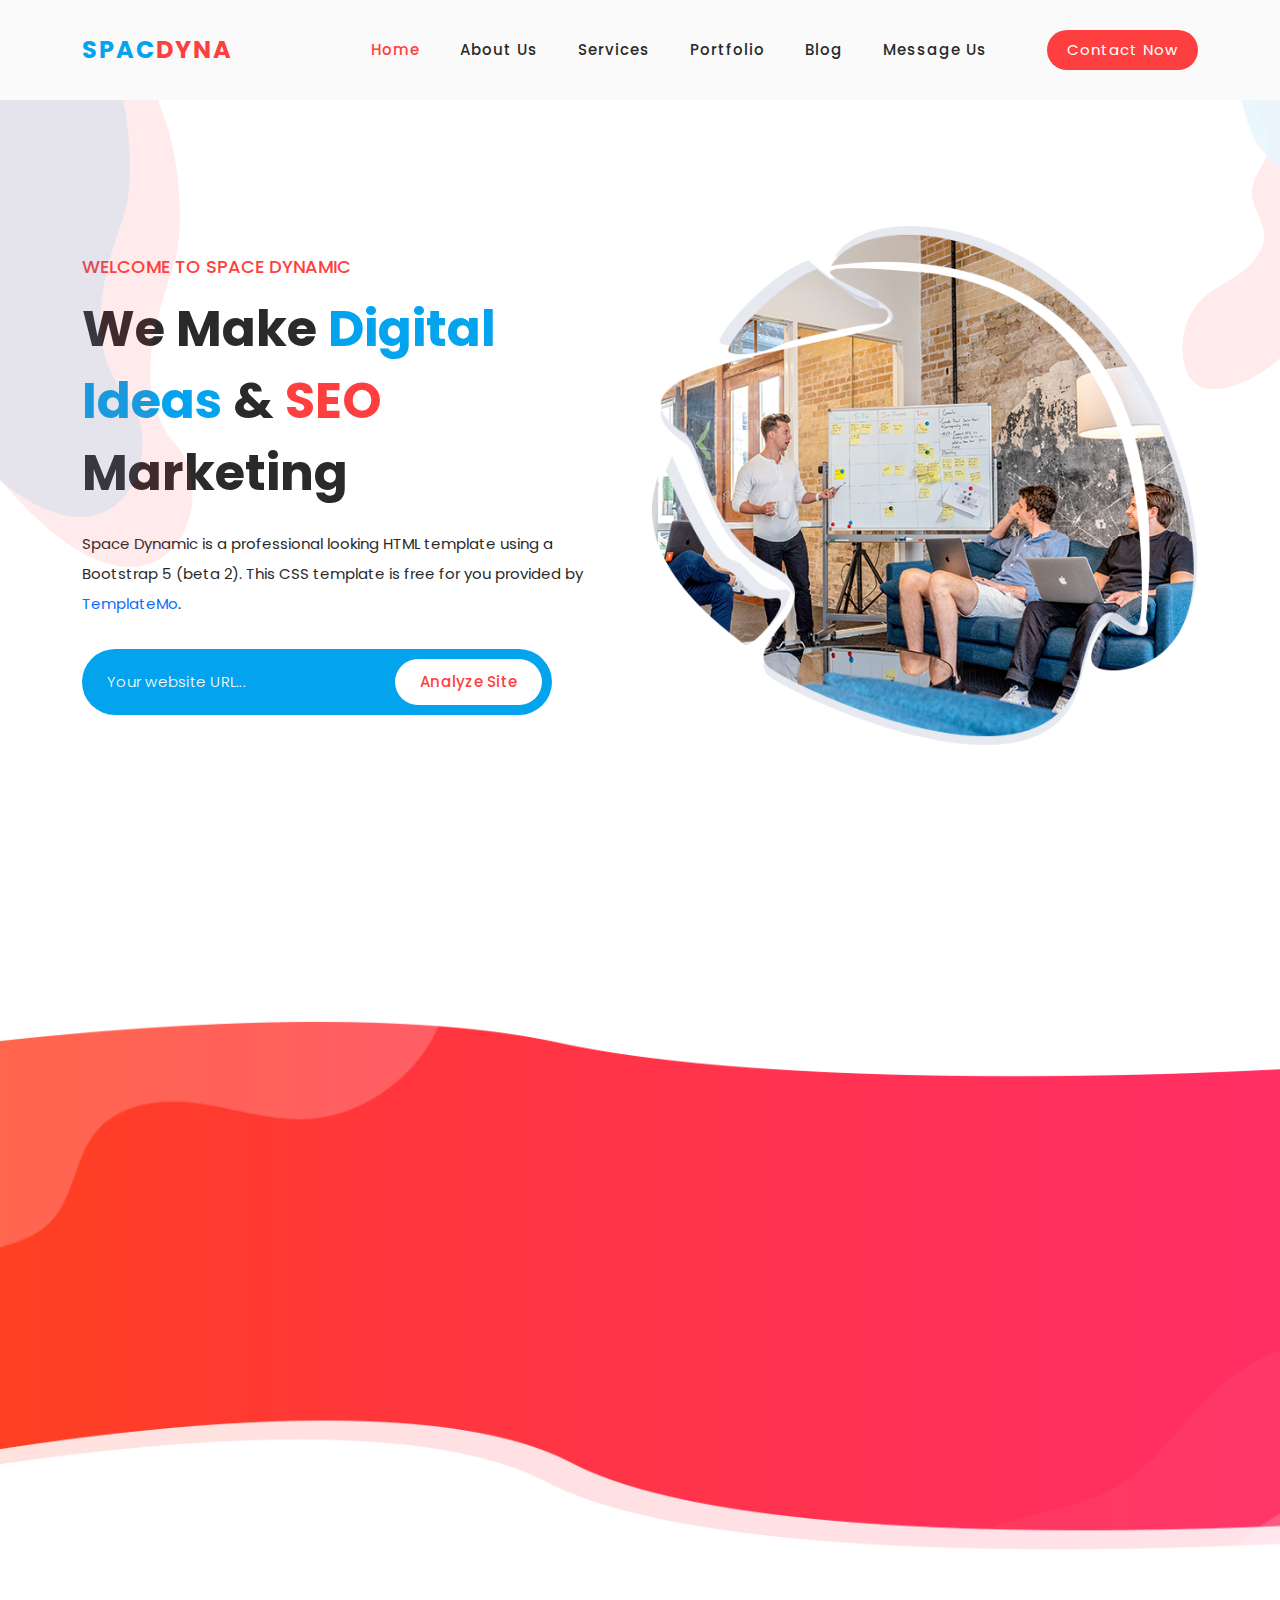
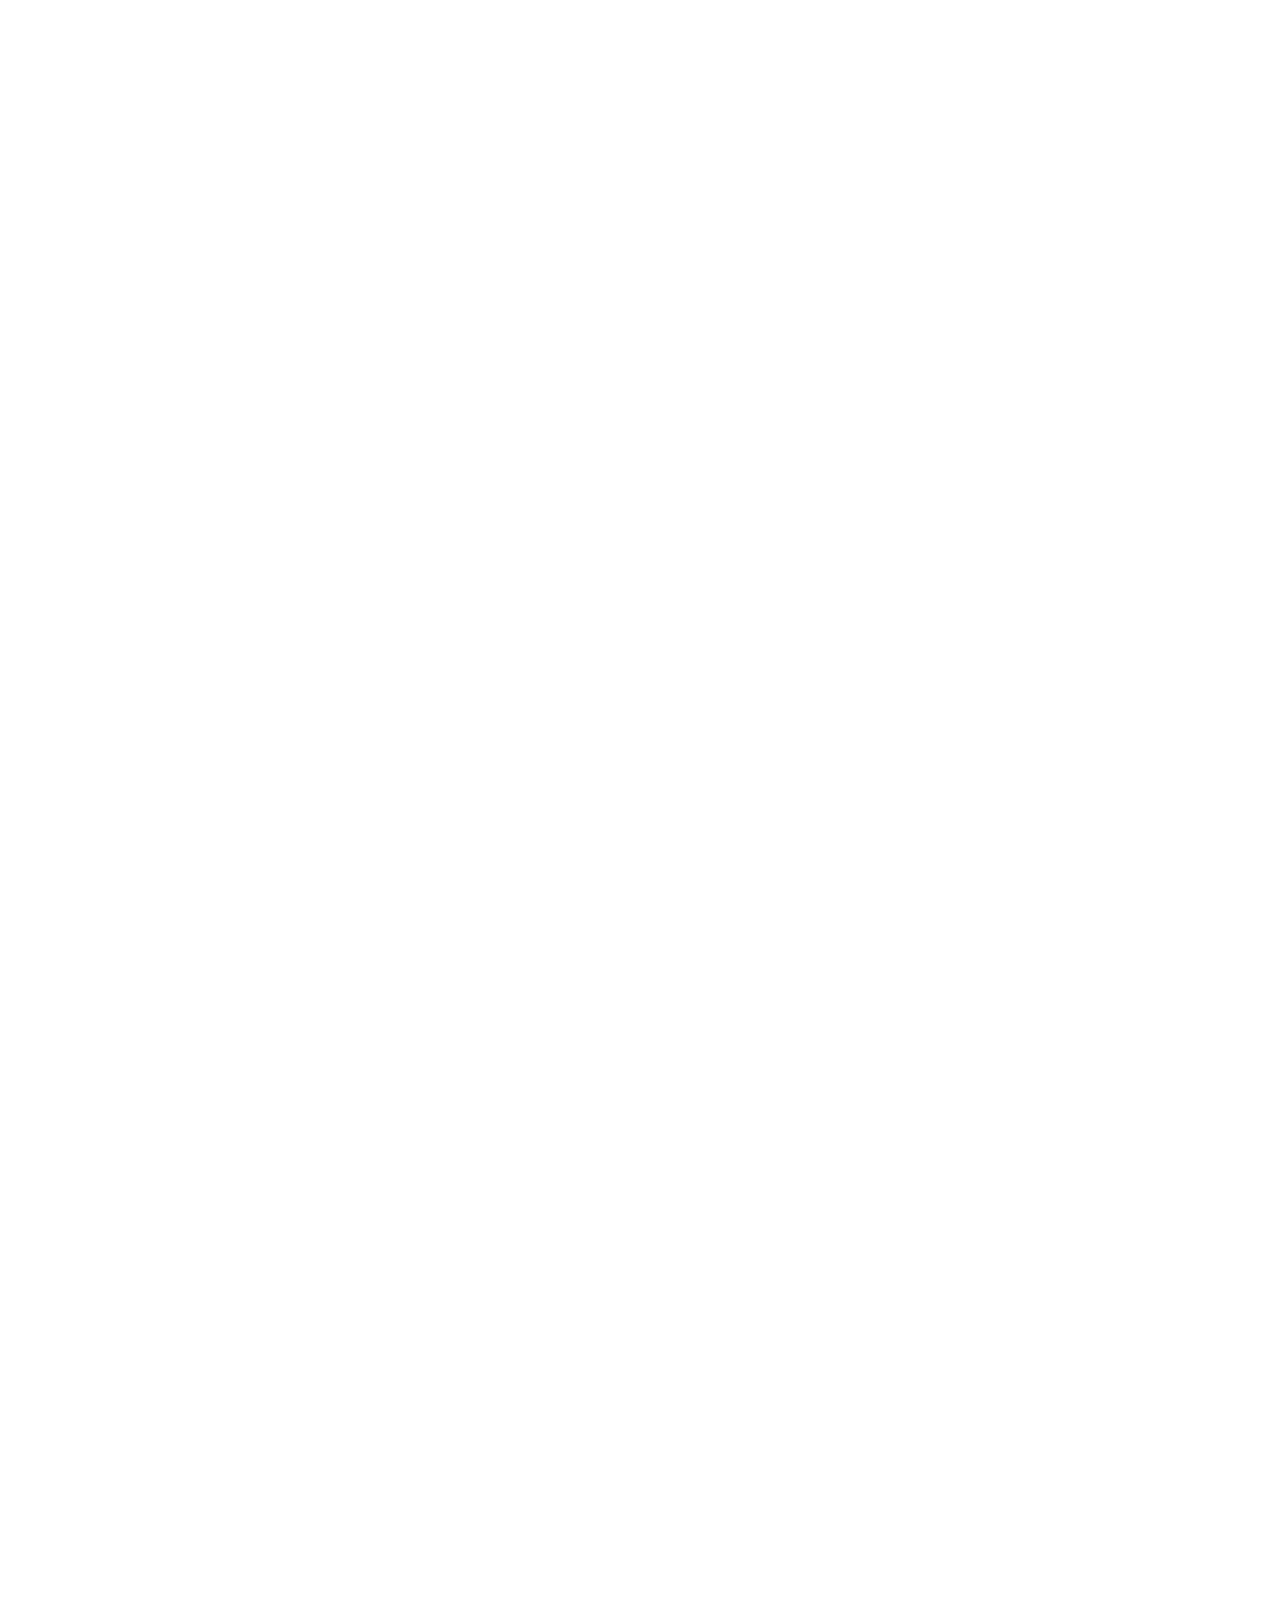
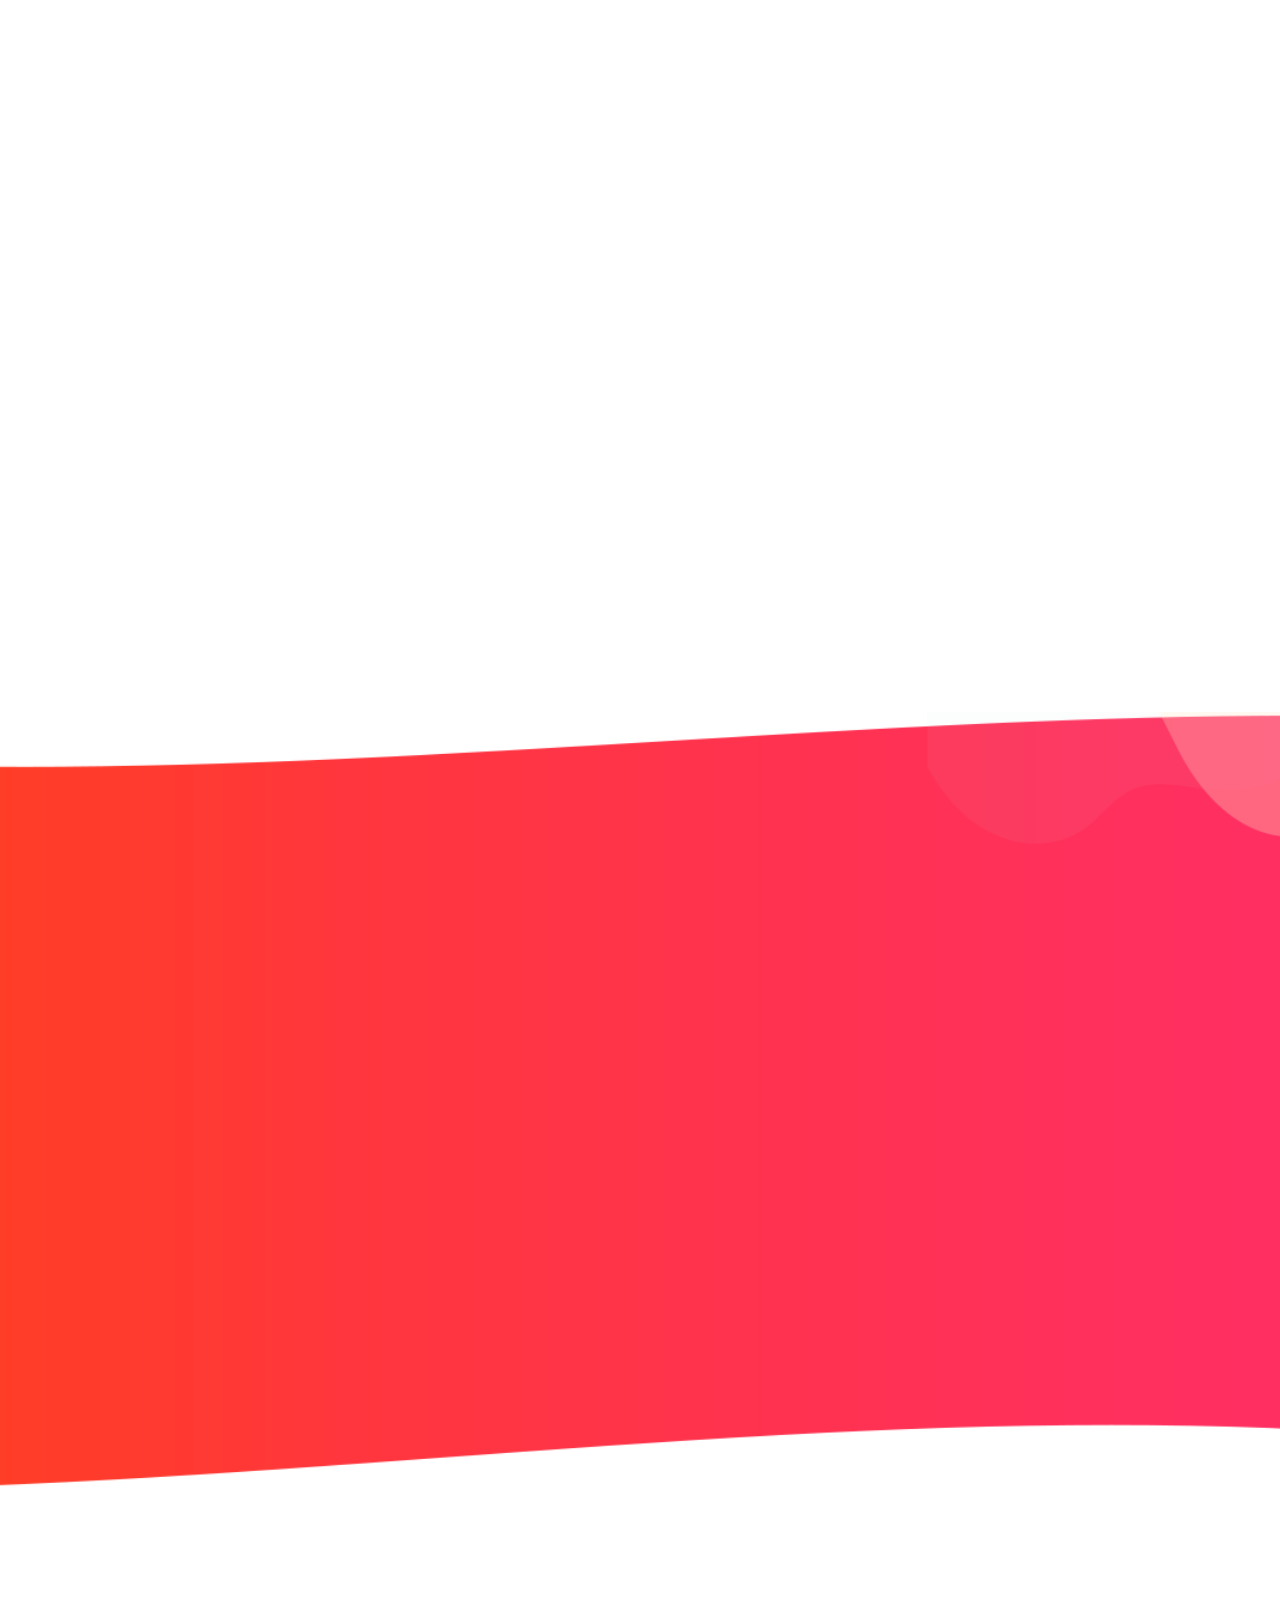
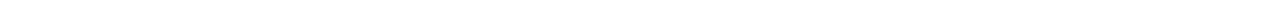
<file: raw/templatemo_562_space_dynamic/templatemo_562_space_dynamic/index.html>
<!DOCTYPE html>
<html lang="en">

  <head>

    <meta charset="UTF-8">
    <meta name="viewport" content="width=device-width, initial-scale=1, shrink-to-fit=no">
    <meta name="description" content="">
    <meta name="author" content="">
    <link rel="preconnect" href="https://fonts.gstatic.com">
    <link href="https://fonts.googleapis.com/css2?family=Poppins:wght@100;200;300;400;500;600;700;800;900&display=swap" rel="stylesheet">

    <title>Space Dynamic - SEO HTML5 Template</title>

    <!-- Bootstrap core CSS -->
    <link href="vendor/bootstrap/css/bootstrap.min.css" rel="stylesheet">

    <!-- Additional CSS Files -->
    <link rel="stylesheet" href="assets/css/fontawesome.css">
    <link rel="stylesheet" href="assets/css/templatemo-space-dynamic.css">
    <link rel="stylesheet" href="assets/css/animated.css">
    <link rel="stylesheet" href="assets/css/owl.css">
<!--
    
TemplateMo 562 Space Dynamic

https://templatemo.com/tm-562-space-dynamic

-->
  </head>

<body>

  <!-- ***** Preloader Start ***** -->
  <div id="js-preloader" class="js-preloader">
    <div class="preloader-inner">
      <span class="dot"></span>
      <div class="dots">
        <span></span>
        <span></span>
        <span></span>
      </div>
    </div>
  </div>
  <!-- ***** Preloader End ***** -->

  <!-- ***** Header Area Start ***** -->
  <header class="header-area header-sticky wow slideInDown" data-wow-duration="0.75s" data-wow-delay="0s">
    <div class="container">
      <div class="row">
        <div class="col-12">
          <nav class="main-nav">
            <!-- ***** Logo Start ***** -->
            <a href="index.html" class="logo">
              <h4>Spac<span>Dyna</span></h4>
            </a>
            <!-- ***** Logo End ***** -->
            <!-- ***** Menu Start ***** -->
            <ul class="nav">
              <li class="scroll-to-section"><a href="#top" class="active">Home</a></li>
              <li class="scroll-to-section"><a href="#about">About Us</a></li>
              <li class="scroll-to-section"><a href="#services">Services</a></li>
              <li class="scroll-to-section"><a href="#portfolio">Portfolio</a></li>
              <li class="scroll-to-section"><a href="#blog">Blog</a></li> 
              <li class="scroll-to-section"><a href="#contact">Message Us</a></li> 
              <li class="scroll-to-section"><div class="main-red-button"><a href="#contact">Contact Now</a></div></li> 
            </ul>        
            <a class='menu-trigger'>
                <span>Menu</span>
            </a>
            <!-- ***** Menu End ***** -->
          </nav>
        </div>
      </div>
    </div>
  </header>
  <!-- ***** Header Area End ***** -->

  <div class="main-banner wow fadeIn" id="top" data-wow-duration="1s" data-wow-delay="0.5s">
    <div class="container">
      <div class="row">
        <div class="col-lg-12">
          <div class="row">
            <div class="col-lg-6 align-self-center">
              <div class="left-content header-text wow fadeInLeft" data-wow-duration="1s" data-wow-delay="1s">
                <h6>Welcome to Space Dynamic</h6>
                <h2>We Make <em>Digital Ideas</em> &amp; <span>SEO</span> Marketing</h2>
                <p>Space Dynamic is a professional looking HTML template using a Bootstrap 5 (beta 2). This CSS template is free for you provided by <a rel="nofollow" href="https://templatemo.com/page/1" target="_parent">TemplateMo</a>.</p>
                <form id="search" action="#" method="GET">
                  <fieldset>
                    <input type="address" name="address" class="email" placeholder="Your website URL..." autocomplete="on" required>
                  </fieldset>
                  <fieldset>
                    <button type="submit" class="main-button">Analyze Site</button>
                  </fieldset>
                </form>
              </div>
            </div>
            <div class="col-lg-6">
              <div class="right-image wow fadeInRight" data-wow-duration="1s" data-wow-delay="0.5s">
                <img src="assets/images/banner-right-image.png" alt="team meeting">
              </div>
            </div>
          </div>
        </div>
      </div>
    </div>
  </div>

  <div id="about" class="about-us section">
    <div class="container">
      <div class="row">
        <div class="col-lg-4">
          <div class="left-image wow fadeIn" data-wow-duration="1s" data-wow-delay="0.2s">
            <img src="assets/images/about-left-image.png" alt="person graphic">
          </div>
        </div>
        <div class="col-lg-8 align-self-center">
          <div class="services">
            <div class="row">
              <div class="col-lg-6">
                <div class="item wow fadeIn" data-wow-duration="1s" data-wow-delay="0.5s">
                  <div class="icon">
                    <img src="assets/images/service-icon-01.png" alt="reporting">
                  </div>
                  <div class="right-text">
                    <h4>Data Analysis</h4>
                    <p>Lorem ipsum dolor sit amet, ctetur aoi adipiscing eliter</p>
                  </div>
                </div>
              </div>
              <div class="col-lg-6">
                <div class="item wow fadeIn" data-wow-duration="1s" data-wow-delay="0.7s">
                  <div class="icon">
                    <img src="assets/images/service-icon-02.png" alt="">
                  </div>
                  <div class="right-text">
                    <h4>Data Reporting</h4>
                    <p>Lorem ipsum dolor sit amet, ctetur aoi adipiscing eliter</p>
                  </div>
                </div>
              </div>
              <div class="col-lg-6">
                <div class="item wow fadeIn" data-wow-duration="1s" data-wow-delay="0.9s">
                  <div class="icon">
                    <img src="assets/images/service-icon-03.png" alt="">
                  </div>
                  <div class="right-text">
                    <h4>Web Analytics</h4>
                    <p>Lorem ipsum dolor sit amet, ctetur aoi adipiscing eliter</p>
                  </div>
                </div>
              </div>
              <div class="col-lg-6">
                <div class="item wow fadeIn" data-wow-duration="1s" data-wow-delay="1.1s">
                  <div class="icon">
                    <img src="assets/images/service-icon-04.png" alt="">
                  </div>
                  <div class="right-text">
                    <h4>SEO Suggestions</h4>
                    <p>Lorem ipsum dolor sit amet, ctetur aoi adipiscing eliter</p>
                  </div>
                </div>
              </div>
            </div>
          </div>
        </div>
      </div>
    </div>
  </div>

  <div id="services" class="our-services section">
    <div class="container">
      <div class="row">
        <div class="col-lg-6 align-self-center  wow fadeInLeft" data-wow-duration="1s" data-wow-delay="0.2s">
          <div class="left-image">
            <img src="assets/images/services-left-image.png" alt="">
          </div>
        </div>
        <div class="col-lg-6 wow fadeInRight" data-wow-duration="1s" data-wow-delay="0.2s">
          <div class="section-heading">
            <h2>Grow your website with our <em>SEO</em> service &amp; <span>Project</span> Ideas</h2>
            <p>Space Dynamic HTML5 template is free to use for your website projects. However, you are not permitted to redistribute the template ZIP file on any CSS template collection websites. Please contact us for more information. Thank you for your kind cooperation.</p>
          </div>
          <div class="row">
            <div class="col-lg-12">
              <div class="first-bar progress-skill-bar">
                <h4>Website Analysis</h4>
                <span>84%</span>
                <div class="filled-bar"></div>
                <div class="full-bar"></div>
              </div>
            </div>
            <div class="col-lg-12">
              <div class="second-bar progress-skill-bar">
                <h4>SEO Reports</h4>
                <span>88%</span>
                <div class="filled-bar"></div>
                <div class="full-bar"></div>
              </div>
            </div>
            <div class="col-lg-12">
              <div class="third-bar progress-skill-bar">
                <h4>Page Optimizations</h4>
                <span>94%</span>
                <div class="filled-bar"></div>
                <div class="full-bar"></div>
              </div>
            </div>
          </div>
        </div>
      </div>
    </div>
  </div>

  <div id="portfolio" class="our-portfolio section">
    <div class="container">
      <div class="row">
        <div class="col-lg-6 offset-lg-3">
          <div class="section-heading  wow bounceIn" data-wow-duration="1s" data-wow-delay="0.2s">
            <h2>See What Our Agency <em>Offers</em> &amp; What We <span>Provide</span></h2>
          </div>
        </div>
      </div>
      <div class="row">
        <div class="col-lg-3 col-sm-6">
          <a href="#">
            <div class="item wow bounceInUp" data-wow-duration="1s" data-wow-delay="0.3s">
              <div class="hidden-content">
                <h4>SEO Analysis</h4>
                <p>Lorem ipsum dolor sit ameti ctetur aoi adipiscing eto.</p>
              </div>
              <div class="showed-content">
                <img src="assets/images/portfolio-image.png" alt="">
              </div>
            </div>
          </a>
        </div>
        <div class="col-lg-3 col-sm-6">
          <a href="#">
            <div class="item wow bounceInUp" data-wow-duration="1s" data-wow-delay="0.4s">
              <div class="hidden-content">
                <h4>Website Reporting</h4>
                <p>Lorem ipsum dolor sit ameti ctetur aoi adipiscing eto.</p>
              </div>
              <div class="showed-content">
                <img src="assets/images/portfolio-image.png" alt="">
              </div>
            </div>
          </a>
        </div>
        <div class="col-lg-3 col-sm-6">
          <a href="#">
            <div class="item wow bounceInUp" data-wow-duration="1s" data-wow-delay="0.5s">
              <div class="hidden-content">
                <h4>Performance Tests</h4>
                <p>Lorem ipsum dolor sit ameti ctetur aoi adipiscing eto.</p>
              </div>
              <div class="showed-content">
                <img src="assets/images/portfolio-image.png" alt="">
              </div>
            </div>
          </a>
        </div>
        <div class="col-lg-3 col-sm-6">
          <a href="#">
            <div class="item wow bounceInUp" data-wow-duration="1s" data-wow-delay="0.6s">
              <div class="hidden-content">
                <h4>Data Analysis</h4>
                <p>Lorem ipsum dolor sit ameti ctetur aoi adipiscing eto.</p>
              </div>
              <div class="showed-content">
                <img src="assets/images/portfolio-image.png" alt="">
              </div>
            </div>
          </a>
        </div>
      </div>
    </div>
  </div>

  <div id="blog" class="our-blog section">
    <div class="container">
      <div class="row">
        <div class="col-lg-6 wow fadeInDown" data-wow-duration="1s" data-wow-delay="0.25s">
          <div class="section-heading">
            <h2>Check Out What Is <em>Trending</em> In Our Latest <span>News</span></h2>
          </div>
        </div>
        <div class="col-lg-6 wow fadeInDown" data-wow-duration="1s" data-wow-delay="0.25s">
          <div class="top-dec">
            <img src="assets/images/blog-dec.png" alt="">
          </div>
        </div>
      </div>
      <div class="row">
        <div class="col-lg-6 wow fadeInUp" data-wow-duration="1s" data-wow-delay="0.25s">
          <div class="left-image">
            <a href="#"><img src="assets/images/big-blog-thumb.jpg" alt="Workspace Desktop"></a>
            <div class="info">
              <div class="inner-content">
                <ul>
                  <li><i class="fa fa-calendar"></i> 24 Mar 2021</li>
                  <li><i class="fa fa-users"></i> TemplateMo</li>
                  <li><i class="fa fa-folder"></i> Branding</li>
                </ul>
                <a href="#"><h4>SEO Agency &amp; Digital Marketing</h4></a>
                <p>Lorem ipsum dolor sit amet, consectetur and sed doer ket eismod tempor incididunt ut labore et dolore magna...</p>
                <div class="main-blue-button">
                  <a href="#">Discover More</a>
                </div>
              </div>
            </div>
          </div>
        </div>
        <div class="col-lg-6 wow fadeInUp" data-wow-duration="1s" data-wow-delay="0.25s">
          <div class="right-list">
            <ul>
              <li>
                <div class="left-content align-self-center">
                  <span><i class="fa fa-calendar"></i> 18 Mar 2021</span>
                  <a href="#"><h4>New Websites &amp; Backlinks</h4></a>
                  <p>Lorem ipsum dolor sit amsecteturii and sed doer ket eismod...</p>
                </div>
                <div class="right-image">
                  <a href="#"><img src="assets/images/blog-thumb-01.jpg" alt=""></a>
                </div>
              </li>
              <li>
                <div class="left-content align-self-center">
                  <span><i class="fa fa-calendar"></i> 14 Mar 2021</span>
                  <a href="#"><h4>SEO Analysis &amp; Content Ideas</h4></a>
                  <p>Lorem ipsum dolor sit amsecteturii and sed doer ket eismod...</p>
                </div>
                <div class="right-image">
                  <a href="#"><img src="assets/images/blog-thumb-01.jpg" alt=""></a>
                </div>
              </li>
              <li>
                <div class="left-content align-self-center">
                  <span><i class="fa fa-calendar"></i> 06 Mar 2021</span>
                  <a href="#"><h4>SEO Tips &amp; Digital Marketing</h4></a>
                  <p>Lorem ipsum dolor sit amsecteturii and sed doer ket eismod...</p>
                </div>
                <div class="right-image">
                  <a href="#"><img src="assets/images/blog-thumb-01.jpg" alt=""></a>
                </div>
              </li>
            </ul>
          </div>
        </div>
      </div>
    </div>
  </div>

  <div id="contact" class="contact-us section">
    <div class="container">
      <div class="row">
        <div class="col-lg-6 align-self-center wow fadeInLeft" data-wow-duration="0.5s" data-wow-delay="0.25s">
          <div class="section-heading">
            <h2>Feel Free To Send Us a Message About Your Website Needs</h2>
            <p>Lorem ipsum dolor sit amet, consectetur adipiscing elit, sed doer ket eismod tempor incididunt ut labore et dolores</p>
            <div class="phone-info">
              <h4>For any enquiry, Call Us: <span><i class="fa fa-phone"></i> <a href="#">010-020-0340</a></span></h4>
            </div>
          </div>
        </div>
        <div class="col-lg-6 wow fadeInRight" data-wow-duration="0.5s" data-wow-delay="0.25s">
          <form id="contact" action="" method="post">
            <div class="row">
              <div class="col-lg-6">
                <fieldset>
                  <input type="name" name="name" id="name" placeholder="Name" autocomplete="on" required>
                </fieldset>
              </div>
              <div class="col-lg-6">
                <fieldset>
                  <input type="surname" name="surname" id="surname" placeholder="Surname" autocomplete="on" required>
                </fieldset>
              </div>
              <div class="col-lg-12">
                <fieldset>
                  <input type="text" name="email" id="email" pattern="[^ @]*@[^ @]*" placeholder="Your Email" required="">
                </fieldset>
              </div>
              <div class="col-lg-12">
                <fieldset>
                  <textarea name="message" type="text" class="form-control" id="message" placeholder="Message" required=""></textarea>  
                </fieldset>
              </div>
              <div class="col-lg-12">
                <fieldset>
                  <button type="submit" id="form-submit" class="main-button ">Send Message</button>
                </fieldset>
              </div>
            </div>
            <div class="contact-dec">
              <img src="assets/images/contact-decoration.png" alt="">
            </div>
          </form>
        </div>
      </div>
    </div>
  </div>

  <footer>
    <div class="container">
      <div class="row">
        <div class="col-lg-12 wow fadeIn" data-wow-duration="1s" data-wow-delay="0.25s">
          <p>© Copyright 2021 Space Dynamic Co. All Rights Reserved. 
          
          <br>Design: <a rel="nofollow" href="https://templatemo.com">TemplateMo</a></p>
        </div>
      </div>
    </div>
  </footer>
  <!-- Scripts -->
  <script src="vendor/jquery/jquery.min.js"></script>
  <script src="vendor/bootstrap/js/bootstrap.bundle.min.js"></script>
  <script src="assets/js/owl-carousel.js"></script>
  <script src="assets/js/animation.js"></script>
  <script src="assets/js/imagesloaded.js"></script>
  <script src="assets/js/templatemo-custom.js"></script>

</body>
</html>
</file>
<file: raw/templatemo_562_space_dynamic/templatemo_562_space_dynamic/assets/css/templatemo-space-dynamic.css>
/* 

TemplateMo 562 Space Dynamic

https://templatemo.com/tm-562-space-dynamic

*/

/* ---------------------------------------------
Table of contents
------------------------------------------------
01. font & reset css
02. reset
03. global styles
04. header
05. banner
06. features
07. testimonials
08. contact
09. footer
10. preloader
11. search
12. portfolio

--------------------------------------------- */
/* 
---------------------------------------------
font & reset css
--------------------------------------------- 
*/
@import url('https://fonts.googleapis.com/css2?family=Poppins:wght@100;200;300;400;500;600;700;800;900&display=swap');
/* 
---------------------------------------------
reset
--------------------------------------------- 
*/
html, body, div, span, applet, object, iframe, h1, h2, h3, h4, h5, h6, p, blockquote, div
pre, a, abbr, acronym, address, big, cite, code, del, dfn, em, font, img, ins, kbd, q,
s, samp, small, strike, strong, sub, sup, tt, var, b, u, i, center, dl, dt, dd, ol, ul, li,
figure, header, nav, section, article, aside, footer, figcaption {
  margin: 0;
  padding: 0;
  border: 0;
  outline: 0;
}

/* clear fix */
.grid:after {
  content: '';
  display: block;
  clear: both;
}

/* ---- .grid-item ---- */

.grid-sizer,
.grid-item {
  width: 50%;
}

.grid-item {
  float: left;
}

.grid-item img {
  display: block;
  max-width: 100%;
}

.clearfix:after {
  content: ".";
  display: block;
  clear: both;
  visibility: hidden;
  line-height: 0;
  height: 0;
}

.clearfix {
  display: inline-block;
}

html[xmlns] .clearfix {
  display: block;
}

* html .clearfix {
  height: 1%;
}

ul, li {
  padding: 0;
  margin: 0;
  list-style: none;
}

header, nav, section, article, aside, footer, hgroup {
  display: block;
}

* {
  box-sizing: border-box;
}

html, body {
  font-family: 'Poppins', sans-serif;
  font-weight: 400;
  background-color: #fff;
  -ms-text-size-adjust: 100%;
  -webkit-font-smoothing: antialiased;
  -moz-osx-font-smoothing: grayscale;
}

a {
  text-decoration: none !important;
}

h1, h2, h3, h4, h5, h6 {
  margin-top: 0px;
  margin-bottom: 0px;
}

ul {
  margin-bottom: 0px;
}

p {
  font-size: 15px;
  line-height: 30px;
  color: #2a2a2a;
}

img {
  width: 100%;
  overflow: hidden;
}

/* 
---------------------------------------------
global styles
--------------------------------------------- 
*/
html,
body {
  background: #fff;
  font-family: 'Poppins', sans-serif;
}

::selection {
  background: #03a4ed;
  color: #fff;
}

::-moz-selection {
  background: #03a4ed;
  color: #fff;
}

@media (max-width: 991px) {
  html, body {
    overflow-x: hidden;
  }
  .mobile-top-fix {
    margin-top: 30px;
    margin-bottom: 0px;
  }
  .mobile-bottom-fix {
    margin-bottom: 30px;
  }
  .mobile-bottom-fix-big {
    margin-bottom: 60px;
  }
}

.page-section {
  margin-top: 120px;
}

.section-heading h2 {
  font-size: 30px;
  text-transform: capitalize;
  color: #2a2a2a;
  font-weight: 700;
  letter-spacing: 0.25px;
  position: relative;
  z-index: 2;
  line-height: 44px;
}

.section-heading h2 em {
  font-style: normal;
  color: #03a4ed;
}

.section-heading h2 span {
  color: #fe3f40;
}

.main-blue-button a {
  display: inline-block;
  background-color: #03a4ed;
  font-size: 15px;
  font-weight: 400;
  color: #fff;
  text-transform: capitalize;
  padding: 12px 25px;
  border-radius: 23px;
  letter-spacing: 0.25px;
}

.main-red-button a {
  display: inline-block;
  background-color: #fe3f40;
  font-size: 15px;
  font-weight: 400;
  color: #fff;
  text-transform: capitalize;
  padding: 12px 25px;
  border-radius: 23px;
  letter-spacing: 0.25px;
}

.main-white-button a {
  display: inline-block;
  background-color: #fff;
  font-size: 15px;
  font-weight: 400;
  color: #fe3f40;
  text-transform: capitalize;
  padding: 12px 25px;
  border-radius: 23px;
  letter-spacing: 0.25px;
}

/* 
---------------------------------------------
header
--------------------------------------------- 
*/

.background-header {
  background-color: #fff!important;
  height: 80px!important;
  position: fixed!important;
  top: 0px;
  left: 0px;
  right: 0px;
  box-shadow: 0px 0px 10px rgba(0,0,0,0.15)!important;
}

.background-header .logo,
.background-header .main-nav .nav li a {
  color: #1e1e1e!important;
}

.background-header .main-nav .nav li:hover a {
  color: #fe3f40!important;
}

.background-header .nav li a.active {
  color: #fe3f40!important;
}

.header-area {
  background-color: #fafafa;
  position: absolute;
  top: 0px;
  left: 0px;
  right: 0px;
  z-index: 100;
  height: 100px;
  -webkit-transition: all .5s ease 0s;
  -moz-transition: all .5s ease 0s;
  -o-transition: all .5s ease 0s;
  transition: all .5s ease 0s;
}

.header-area .main-nav {
  min-height: 80px;
  background: transparent;
}

.header-area .main-nav .logo {
  line-height: 100px;
  color: #fff;
  font-size: 24px;
  font-weight: 700;
  text-transform: uppercase;
  letter-spacing: 2px;
  float: left;
  -webkit-transition: all 0.3s ease 0s;
  -moz-transition: all 0.3s ease 0s;
  -o-transition: all 0.3s ease 0s;
  transition: all 0.3s ease 0s;
}

.header-area .main-nav .logo h4 {
    font-size: 24px;
    font-weight: 700;
    text-transform: uppercase;
    color: #03a4ed;
    line-height: 100px;
    float: left;
    -webkit-transition: all 0.3s ease 0s;
    -moz-transition: all 0.3s ease 0s;
    -o-transition: all 0.3s ease 0s;
    transition: all 0.3s ease 0s;
}

.logo h4 span {
  color: #fe3f40;
}

.background-header .main-nav .logo h4 {
  line-height: 80px;
}

.background-header .main-nav .nav {
  margin-top: 20px !important;
}

.header-area .main-nav .nav {
  float: right;
  margin-top: 30px;
  margin-right: 0px;
  background-color: transparent;
  -webkit-transition: all 0.3s ease 0s;
  -moz-transition: all 0.3s ease 0s;
  -o-transition: all 0.3s ease 0s;
  transition: all 0.3s ease 0s;
  position: relative;
  z-index: 999;
}

.header-area .main-nav .nav li {
  padding-left: 20px;
  padding-right: 20px;
}

.header-area .main-nav .nav li:last-child {
  padding-right: 0px;
  padding-left: 40px;
}

.header-area .main-nav .nav li:last-child a ,
.background-header .main-nav .nav li:last-child a {
  color: #fff !important;
  padding: 0px 20px;
  font-weight: 400;
}

.header-area .main-nav .nav li:last-child a:hover,
.header-area .main-nav .nav li:last-child a.active {
  color: #fff !important;
}

.header-area .main-nav .nav li a {
  display: block;
  font-weight: 500;
  font-size: 15px;
  color: #2a2a2a;
  text-transform: capitalize;
  -webkit-transition: all 0.3s ease 0s;
  -moz-transition: all 0.3s ease 0s;
  -o-transition: all 0.3s ease 0s;
  transition: all 0.3s ease 0s;
  height: 40px;
  line-height: 40px;
  border: transparent;
  letter-spacing: 1px;
}

.header-area .main-nav .nav li a {
  color: #2a2a2a;
}

.header-area .main-nav .nav li:hover a,
.header-area .main-nav .nav li a.active {
  color: #fe3f40!important;
}

.background-header .main-nav .nav li:hover a,
.background-header .main-nav .nav li a.active {
  color: #fe3f40!important;
  opacity: 1;
}

.header-area .main-nav .nav li:last-child a:hover ,
.background-header .main-nav .nav li:last-child a:hover {
  background-color: #03a4ed;
}

.header-area .main-nav .nav li.submenu {
  position: relative;
  padding-right: 30px;
}

.header-area .main-nav .nav li.submenu:after {
  font-family: FontAwesome;
  content: "\f107";
  font-size: 12px;
  color: #2a2a2a;
  position: absolute;
  right: 18px;
  top: 12px;
}

.background-header .main-nav .nav li.submenu:after {
  color: #2a2a2a;
}

.header-area .main-nav .nav li.submenu ul {
  position: absolute;
  width: 200px;
  box-shadow: 0 2px 28px 0 rgba(0, 0, 0, 0.06);
  overflow: hidden;
  top: 50px;
  opacity: 0;
  transform: translateY(+2em);
  visibility: hidden;
  z-index: -1;
  transition: all 0.3s ease-in-out 0s, visibility 0s linear 0.3s, z-index 0s linear 0.01s;
}

.header-area .main-nav .nav li.submenu ul li {
  margin-left: 0px;
  padding-left: 0px;
  padding-right: 0px;
}

.header-area .main-nav .nav li.submenu ul li a {
  opacity: 1;
  display: block;
  background: #f7f7f7;
  color: #2a2a2a!important;
  padding-left: 20px;
  height: 40px;
  line-height: 40px;
  -webkit-transition: all 0.3s ease 0s;
  -moz-transition: all 0.3s ease 0s;
  -o-transition: all 0.3s ease 0s;
  transition: all 0.3s ease 0s;
  position: relative;
  font-size: 13px;
  font-weight: 400;
  border-bottom: 1px solid #eee;
}

.header-area .main-nav .nav li.submenu ul li a:hover {
  background: #fff;
  color: #fe3f40!important;
  padding-left: 25px;
}

.header-area .main-nav .nav li.submenu ul li a:hover:before {
  width: 3px;
}

.header-area .main-nav .nav li.submenu:hover ul {
  visibility: visible;
  opacity: 1;
  z-index: 1;
  transform: translateY(0%);
  transition-delay: 0s, 0s, 0.3s;
}

.header-area .main-nav .menu-trigger {
  cursor: pointer;
  display: block;
  position: absolute;
  top: 33px;
  width: 32px;
  height: 40px;
  text-indent: -9999em;
  z-index: 99;
  right: 40px;
  display: none;
}

.background-header .main-nav .menu-trigger {
  top: 23px;
}

.header-area .main-nav .menu-trigger span,
.header-area .main-nav .menu-trigger span:before,
.header-area .main-nav .menu-trigger span:after {
  -moz-transition: all 0.4s;
  -o-transition: all 0.4s;
  -webkit-transition: all 0.4s;
  transition: all 0.4s;
  background-color: #1e1e1e;
  display: block;
  position: absolute;
  width: 30px;
  height: 2px;
  left: 0;
}

.background-header .main-nav .menu-trigger span,
.background-header .main-nav .menu-trigger span:before,
.background-header .main-nav .menu-trigger span:after {
  background-color: #1e1e1e;
}

.header-area .main-nav .menu-trigger span:before,
.header-area .main-nav .menu-trigger span:after {
  -moz-transition: all 0.4s;
  -o-transition: all 0.4s;
  -webkit-transition: all 0.4s;
  transition: all 0.4s;
  background-color: #1e1e1e;
  display: block;
  position: absolute;
  width: 30px;
  height: 2px;
  left: 0;
  width: 75%;
}

.background-header .main-nav .menu-trigger span:before,
.background-header .main-nav .menu-trigger span:after {
  background-color: #1e1e1e;
}

.header-area .main-nav .menu-trigger span:before,
.header-area .main-nav .menu-trigger span:after {
  content: "";
}

.header-area .main-nav .menu-trigger span {
  top: 16px;
}

.header-area .main-nav .menu-trigger span:before {
  -moz-transform-origin: 33% 100%;
  -ms-transform-origin: 33% 100%;
  -webkit-transform-origin: 33% 100%;
  transform-origin: 33% 100%;
  top: -10px;
  z-index: 10;
}

.header-area .main-nav .menu-trigger span:after {
  -moz-transform-origin: 33% 0;
  -ms-transform-origin: 33% 0;
  -webkit-transform-origin: 33% 0;
  transform-origin: 33% 0;
  top: 10px;
}

.header-area .main-nav .menu-trigger.active span,
.header-area .main-nav .menu-trigger.active span:before,
.header-area .main-nav .menu-trigger.active span:after {
  background-color: transparent;
  width: 100%;
}

.header-area .main-nav .menu-trigger.active span:before {
  -moz-transform: translateY(6px) translateX(1px) rotate(45deg);
  -ms-transform: translateY(6px) translateX(1px) rotate(45deg);
  -webkit-transform: translateY(6px) translateX(1px) rotate(45deg);
  transform: translateY(6px) translateX(1px) rotate(45deg);
  background-color: #1e1e1e;
}

.background-header .main-nav .menu-trigger.active span:before {
  background-color: #1e1e1e;
}

.header-area .main-nav .menu-trigger.active span:after {
  -moz-transform: translateY(-6px) translateX(1px) rotate(-45deg);
  -ms-transform: translateY(-6px) translateX(1px) rotate(-45deg);
  -webkit-transform: translateY(-6px) translateX(1px) rotate(-45deg);
  transform: translateY(-6px) translateX(1px) rotate(-45deg);
  background-color: #1e1e1e;
}

.background-header .main-nav .menu-trigger.active span:after {
  background-color: #1e1e1e;
}

.header-area.header-sticky {
  min-height: 80px;
}

.header-area .nav {
  margin-top: 30px;
}

.header-area.header-sticky .nav li a.active {
  color: #fe3f40;
}

@media (max-width: 1200px) {
  .header-area .main-nav .nav li {
    padding-left: 12px;
    padding-right: 12px;
  }
  .header-area .main-nav:before {
    display: none;
  }
}

@media (max-width: 992px) {
  .header-area .main-nav .nav li:last-child  ,
  .background-header .main-nav .nav li:last-child {
    display: none;
  }
  .header-area .main-nav .nav li:nth-child(6),
  .background-header .main-nav .nav li:nth-child(6) {
    padding-right: 0px;
  }
}

@media (max-width: 767px) {
  .background-header .main-nav .nav {
    margin-top: 80px !important;
  }
  .header-area .main-nav .logo {
    color: #1e1e1e;
  }
  .header-area.header-sticky .nav li a:hover,
  .header-area.header-sticky .nav li a.active {
    color: #fe3f40!important;
    opacity: 1;
  }
  .header-area.header-sticky .nav li.search-icon a {
    width: 100%;
  }
  .header-area {
    background-color: #f7f7f7;
    padding: 0px 15px;
    height: 100px;
    box-shadow: none;
    text-align: center;
  }
  .header-area .container {
    padding: 0px;
  }
  .header-area .logo {
    margin-left: 30px;
  }
  .header-area .menu-trigger {
    display: block !important;
  }
  .header-area .main-nav {
    overflow: hidden;
  }
  .header-area .main-nav .nav {
    float: none;
    width: 100%;
    display: none;
    -webkit-transition: all 0s ease 0s;
    -moz-transition: all 0s ease 0s;
    -o-transition: all 0s ease 0s;
    transition: all 0s ease 0s;
    margin-left: 0px;
  }
  .background-header .nav {
    margin-top: 80px;
  }
  .header-area .main-nav .nav li:first-child {
    border-top: 1px solid #eee;
  }
  .header-area.header-sticky .nav {
    margin-top: 100px;
  }
  .header-area .main-nav .nav li {
    width: 100%;
    background: #fff;
    border-bottom: 1px solid #e7e7e7;
    padding-left: 0px !important;
    padding-right: 0px !important;
  }
  .header-area .main-nav .nav li a {
    height: 50px !important;
    line-height: 50px !important;
    padding: 0px !important;
    border: none !important;
    background: #f7f7f7 !important;
    color: #191a20 !important;
  }
  .header-area .main-nav .nav li a:hover {
    background: #eee !important;
    color: #fe3f40!important;
  }
  .header-area .main-nav .nav li.submenu ul {
    position: relative;
    visibility: inherit;
    opacity: 1;
    z-index: 1;
    transform: translateY(0%);
    transition-delay: 0s, 0s, 0.3s;
    top: 0px;
    width: 100%;
    box-shadow: none;
    height: 0px;
  }
  .header-area .main-nav .nav li.submenu ul li a {
    font-size: 12px;
    font-weight: 400;
  }
  .header-area .main-nav .nav li.submenu ul li a:hover:before {
    width: 0px;
  }
  .header-area .main-nav .nav li.submenu ul.active {
    height: auto !important;
  }
  .header-area .main-nav .nav li.submenu:after {
    color: #3B566E;
    right: 25px;
    font-size: 14px;
    top: 15px;
  }
  .header-area .main-nav .nav li.submenu:hover ul, .header-area .main-nav .nav li.submenu:focus ul {
    height: 0px;
  }
}

@media (min-width: 767px) {
  .header-area .main-nav .nav {
    display: flex !important;
  }
}

/* 
---------------------------------------------
preloader
--------------------------------------------- 
*/

.js-preloader {
    position: fixed;
    top: 0;
    left: 0;
    right: 0;
    bottom: 0;
    background-color: #fff;
    display: -webkit-box;
    display: flex;
    -webkit-box-align: center;
    align-items: center;
    -webkit-box-pack: center;
    justify-content: center;
    opacity: 1;
    visibility: visible;
    z-index: 9999;
    -webkit-transition: opacity 0.25s ease;
    transition: opacity 0.25s ease;
}

.js-preloader.loaded {
    opacity: 0;
    visibility: hidden;
    pointer-events: none;
}

@-webkit-keyframes dot {
    50% {
        -webkit-transform: translateX(96px);
        transform: translateX(96px);
    }
}

@keyframes dot {
    50% {
        -webkit-transform: translateX(96px);
        transform: translateX(96px);
    }
}

@-webkit-keyframes dots {
    50% {
        -webkit-transform: translateX(-31px);
        transform: translateX(-31px);
    }
}

@keyframes dots {
    50% {
        -webkit-transform: translateX(-31px);
        transform: translateX(-31px);
    }
}

.preloader-inner {
    position: relative;
    width: 142px;
    height: 40px;
    background: #fff;
}

.preloader-inner .dot {
    position: absolute;
    width: 16px;
    height: 16px;
    top: 12px;
    left: 15px;
    background: #fe3f40;
    border-radius: 50%;
    -webkit-transform: translateX(0);
    transform: translateX(0);
    -webkit-animation: dot 2.8s infinite;
    animation: dot 2.8s infinite;
}

.preloader-inner .dots {
    -webkit-transform: translateX(0);
    transform: translateX(0);
    margin-top: 12px;
    margin-left: 31px;
    -webkit-animation: dots 2.8s infinite;
    animation: dots 2.8s infinite;
}

.preloader-inner .dots span {
    display: block;
    float: left;
    width: 16px;
    height: 16px;
    margin-left: 16px;
    background: #fe3f40;
    border-radius: 50%;
}



/* 
---------------------------------------------
Banner Style
--------------------------------------------- 
*/

.main-banner {
  background-repeat: no-repeat;
  background-position: center center;
  background-size: cover;
  padding: 226px 0px 120px 0px;
  position: relative;
  overflow: hidden;
}

.main-banner:after {
  content: '';
  background-image: url(../images/baner-dec-left.png);
  background-repeat: no-repeat;
  position: absolute;
  left: 0;
  top: 100px;
  width: 193px;
  height: 467px;
}

.main-banner:before {
  content: '';
  background-image: url(../images/baner-dec-right.png);
  background-repeat: no-repeat;
  position: absolute;
  right: 0;
  top: 100px;
  width: 98px;
  height: 290px;
}

.main-banner .left-content {
  margin-right: 45px;
}

.main-banner .left-content h6 {
  text-transform: uppercase;
  font-size: 18px;
  color: #fe3f40;
  margin-bottom: 15px;
}

.main-banner .left-content h2 {
  font-size: 50px;
  font-weight: 700;
  color: #2a2a2a;
  line-height: 72px;
}

.main-banner .left-content h2 em {
  color: #03a4ed;
  font-style: normal;
}

.main-banner .left-content h2 span {
  color: #fe3f40;
}

.main-banner .left-content p {
  margin: 20px 0px;
}

.main-banner .left-content form {
  margin-top: 30px;
  width: 470px;
  height: 66px;
  position: relative;
}

.main-banner .left-content form button {
  position: absolute;
  right: 10px;
  top: 10px;
  display: inline-block;
  background-color: #fff;
  font-size: 15px;
  font-weight: 500;
  color: #fe3f40;
  text-transform: capitalize;
  padding: 12px 25px;
  border-radius: 23px;
  letter-spacing: 0.25px;
  outline: none;
  border: none;
}

.main-banner .left-content form input {
  width: 470px;
  height: 66px;
  background-color: #03a4ed;
  border-radius: 33px;
  border: none;
  outline: none;
  padding: 0px 25px;
  color: #fff;
  letter-spacing: 0.25px;
  font-size: 15px;
  font-weight: 300;
}

.main-banner .left-content form input::placeholder {
  color: #fff;
}



/* 
---------------------------------------------
About Us Style
--------------------------------------------- 
*/

#about {
  margin-top: 120px;
}

.about-us {
  background-image: url(../images/about-bg.png);
  background-repeat: no-repeat;
  background-position: center center;
  background-size: cover;
  padding: 140px 0px 120px 0px;
}

.about-us .left-image {
  margin-right: 45px;
}

.about-us .services .item {
  margin-bottom: 30px;
}

.about-us .services .item .icon {
  float: left;
  margin-right: 25px;
}

.about-us .services .item .icon img {
  max-width: 70px;
}

.about-us .services .item h4 {
  color: #fff;
  font-size: 20px;
  font-weight: 700;
  margin-bottom: 12px;
}

.about-us .services .item p {
  color: #fff;
}


/* 
---------------------------------------------
Services Style
--------------------------------------------- 
*/

.our-services {
  margin-top: 0px;
  padding-top: 120px;
}

.our-services .left-image {
  margin-right: 45px;
}

.our-services .section-heading h2 {
  margin-right: 100px;
}

.our-services .section-heading p {
  margin-top: 30px;
  margin-bottom: 60px;
}

.our-services .progress-skill-bar {
  margin-bottom: 30px;
  position: relative;
  width: 100%;
}

.our-services .progress-skill-bar span {
  position: absolute;
  top: 0;
  font-size: 18px;
  font-weight: 600;
  color: #03a4ed;
}

.our-services .first-bar span {
  left: 69%;
}

.our-services .second-bar span {
  left: 81%;
}

.our-services .third-bar span {
  left: 88%;
}

.our-services .progress-skill-bar h4 {
  font-size: 18px;
  font-weight: 700;
  color: #2a2a2a;
  margin-bottom: 14px;
}

.our-services .progress-skill-bar .full-bar {
  width: 100%;
  height: 6px;
  border-radius: 3px;
  background-color: #f7eff1;
  position: relative;
  z-index: 1;
}

.our-services .progress-skill-bar .filled-bar {
  background: rgb(255,77,30);
  background: linear-gradient(105deg, rgba(255,77,30,1) 0%, rgba(255,44,109,1) 100%);
  height: 6px;
  border-radius: 3px;
  margin-bottom: -6px;
  position: relative;
  z-index: 2;
}

.our-services .first-bar .filled-bar {
  width: 71%;
}

.our-services .second-bar .filled-bar {
  width: 83%;
}

.our-services .third-bar .filled-bar {
  width: 90%;
}


/* 
---------------------------------------------
Portfolio
--------------------------------------------- 
*/

.our-portfolio {
  padding-top: 120px;
  margin-top: 0px;
}

.our-portfolio .section-heading h2 {
  text-align: center;
  margin: 0px 90px 0px 90px;
  margin-bottom: 120px;
  position: relative;
  z-index: 1;
}

.our-portfolio .item {
  position: relative;
}

.our-portfolio .item:hover .hidden-content {
  top: -100px;
  opacity: 1;
  visibility: visible;
}

.our-portfolio .item:hover .showed-content {
  top: 90px;
}

.our-portfolio .hidden-content {
  background: rgb(255,77,30);
  background: linear-gradient(105deg, rgba(255,77,30,1) 0%, rgba(255,44,109,1) 100%);
  padding: 30px;
  border-radius: 20px;
  text-align: center;
  opacity: 0;
  top: 0;
  visibility: hidden;
  position: absolute;
  z-index: 2;
  transition: all 0.5s;
}

.our-portfolio .hidden-content:after {
  width: 20px;
  height: 20px;
  position: absolute;
  background: rgb(255,77,30);
  content: '';
  left: 50%;
  bottom: -8px;
  margin-left: -5px;
  transform: rotate(45deg);
  background: linear-gradient(105deg, rgba(255,52,69,1) 0%, rgba(255,51,78,1) 100%);
  z-index: -1;
}

.our-portfolio .hidden-content h4 {
  font-size: 20px;
  font-weight: 700;
  color: #fff;
  margin-bottom: 20px;
}

.our-portfolio .hidden-content p {
  color: #fff;
}

.our-portfolio .showed-content {
  top: 0px;
  position: relative;
  z-index: 3;
  background-color: #fff;
  text-align: center;
  padding: 50px;
  border-radius: 20px;
  box-shadow: 0px 0px 10px rgba(0,0,0,0.1);
  transition: all 0.5s;
}

.our-portfolio .showed-content img {
  max-width: 100px;
}


/* 
---------------------------------------------
Blog
--------------------------------------------- 
*/

.our-blog {
  position: relative;
  margin-top: 80px;
  padding-top: 120px;
}

.our-blog .section-heading h2 {
  margin-right: 180px;
}

.our-blog .top-dec {
  text-align: right;
  margin-top: -80px;
}

.our-blog .top-dec img {
  max-width: 270px;
}

.our-blog .left-image {
  position: relative;
}

.our-blog .left-image img {
  border-radius: 20px;
  box-shadow: 0px 0px 15px rgba(0,0,0,0.1);
}

.our-blog .left-image .info {
  position: relative;
}

.our-blog .left-image .info .inner-content {
  background-color: #fff;
  box-shadow: 0px 0px 15px rgba(0,0,0,0.1);
  border-radius: 20px;
  margin-right: 75px;
  position: absolute;
  margin-top: -100px;
  padding: 30px;
}

.our-blog .left-image ul li {
  display: inline-block;
  font-size: 15px;
  color: #afafaf;
  font-weight: 300;
  margin-right: 20px;
}

.our-blog .left-image ul li:last-child {
  margin-right: 0px;
}

.our-blog .left-image ul li i {
  color: #ff4d61;
  font-size: 16px;
  margin-right: 8px;
}

.our-blog .left-image h4 {
  font-size: 20px;
  font-weight: 700;
  color: #2a2a2a;
  margin: 20px 0px 15px 0px;
}

.our-blog .left-image .info .main-blue-button {
  position: absolute;
  bottom: -80px;
  left: 0;
}

.our-blog .right-list {
  margin-left: 30px;
}

.our-blog .right-list ul li {
  display: inline-flex;
  width: 100%;
  margin-bottom: 30px;
}

.our-blog .right-list .left-content {
  margin-right: 45px;
}

.our-blog .right-list .left-content span {
  font-size: 15px;
  color: #afafaf;
  font-weight: 300;
}

.our-blog .right-list .left-content span i {
  color: #ff4d61;
  font-size: 16px;
  margin-right: 8px;
}

.our-blog .right-list .left-content h4 {
  font-size: 20px;
  font-weight: 700;
  color: #2a2a2a;
  margin: 20px 0px 15px 0px;
}


.our-blog .right-list .right-image img {
  width: 250px;
  border-radius: 20px;
}


/* 
---------------------------------------------
contact
--------------------------------------------- 
*/

.contact-us {
  padding: 160px 0px;
  background-image: url(../images/contact-bg.png);
  background-repeat: no-repeat;
  background-position: center center;
  background-size: cover;
}

.contact-us .section-heading h2,
.contact-us .section-heading h2 em,
.contact-us .section-heading h2 span {
  color: #fff;
}

.contact-us .section-heading p {
  color: #fff;
  margin-top: 30px;
}

.phone-info {
  margin-top: 40px;
}

.phone-info h4 {
  font-size: 20px;
  font-weight: 700;
  color: #fff;
}

.phone-info h4 span i {
  width: 46px;
  height: 46px;
  display: inline-block;
  text-align: center;
  line-height: 46px;
  background-color: #fff;
  border-radius: 50%;
  color: #ff3b2c;
  font-size: 22px;
  margin-left: 30px;
  margin-right: 15px;
}

.phone-info h4 span a {
  color: #fff;
  font-size: 15px;
  font-weight: 400;
}

form#contact .contact-dec {
  position: absolute;
  right: -166px;
  bottom: 0;
}

form#contact .contact-dec img {
  max-width: 178px;
}

form#contact {
  margin-left: 30px;
  position: relative;
  background-color: #fff;
  padding: 60px 30px;
  border-radius: 20px;
}

form#contact input {
  width: 100%;
  height: 46px;
  border-radius: 33px;
  background-color: #d1f3ff;
  border: none;
  outline: none;
  font-size: 15px;
  font-weight: 300;
  color: #2a2a2a;
  padding: 0px 20px;
  margin-bottom: 20px;
}

form#contact input::placeholder {
  color: #2a2a2a;
}

form#contact textarea {
  width: 100%;
  min-width: 100%;
  max-width: 100%;
  max-height: 180px;
  min-height: 140px;
  height: 140px;
  border-radius: 20px;
  background-color: #d1f3ff;
  border: none;
  outline: none;
  font-size: 15px;
  font-weight: 300;
  color: #2a2a2a;
  padding: 15px 20px;
  margin-bottom: 20px;
}

form#contact textarea::placeholder {
  color: #2a2a2a;
}

form#contact button {
  display: inline-block;
  background-color: #03a4ed;
  font-size: 15px;
  font-weight: 400;
  color: #fff;
  text-transform: capitalize;
  padding: 12px 25px;
  border-radius: 23px;
  letter-spacing: 0.25px;
  border: none;
  outline: none;
  transition: all .3s;
}

form#contact button:hover {
  background-color: #fe3f40;
}


/* 
---------------------------------------------
Footer Style
--------------------------------------------- 
*/

footer p {
  text-align: center;
  margin: 30px 0px 45px 0px;
}

footer p a {
  color: #fe3f40;
}

/* 
---------------------------------------------
responsive
--------------------------------------------- 
*/

@media (max-width: 1645px) {
  form#contact .contact-dec {
    display: none;
  }
}

@media (max-width: 992px) {
  .main-banner {
    padding-top: 196px;
  }
  .main-banner .left-content {
    margin-right: 0px;
    text-align: center;
    margin-bottom: 45px;
  }
  .main-banner:after {
    top: 76px;
    z-index: -1;
  }
  .main-banner .left-content form,
  .main-banner .left-content form input {
    width: 100%!important;
  }
  #about {
    margin-top: 0px;
  }
  .about-us {
    position: relative;
    background-image: none;
    padding: 0px;
  }
  .about-us .left-image {
    margin-right: 0px;
    position: absolute;
    bottom: -220px;
    right: 0;
  }
  .about-us .services {
    text-align: center;
  }
  .about-us .services .item  {
    background: rgb(255,77,30);
    background: linear-gradient(105deg, rgba(255,77,30,1) 0%, rgba(255,44,109,1) 100%);
    padding: 30px;
    border-radius: 20px;
    display: inline-block;
  }
  .about-us .services .item .right-text {
    text-align: left;
  }
  .our-services {
    margin-top: 200px;
  }
  .our-services .left-image {
    margin-right: 0px;
    margin-bottom: 45px;
  }
  .our-services .section-heading h2,
  .our-services .section-heading p {
    margin-right: 0px;
    text-align: center;
  }
  .our-portfolio .section-heading h2 {
    margin: 0px 0px 80px 0px;
  }
  .our-portfolio .item {
    margin-bottom: 15px;
  }
  .our-blog {
    margin-top: 0px;
  }
  .our-blog .top-dec {
    display: none;
  }
  .our-blog .section-heading h2 {
    margin-right: 0px;
    text-align: center;
    margin-bottom: 45px;
  }
  .our-blog .left-image .info .inner-content {
    position: relative;
    margin-right: 0px;
  }
  .our-blog .left-image .info .main-blue-button {
    position: relative;
    bottom: 0px;
    margin-top: 30px;
  }
  .our-blog .left-image {
    margin-bottom: 45px;
  }
  .contact-us {
    margin-top: 60px;
    padding: 120px 0px;
  }
  .contact-us .section-heading {
    text-align: center;
  }
  form#contact {
    margin-left: 0px;
    margin-top: 30px;
  }
  form#contact .contact-dec {
    display: none;
  }
  footer p {
    margin: 15px 0px 30px 0px;
  }
}

@media (max-width: 767px) {
  .about-us .left-image {
    bottom: -280px;
  }
  .our-blog .right-list {
    margin-left: 0px;
  }
  .our-blog .right-list ul li {
    display: inline-block;
    margin-top: 0px;
    padding-top: 30px;
    border-top: 1px solid #eee;
  }
  .our-blog .right-list .left-content {
    margin-right: 0px;
    width: 100%;
    margin-bottom: 15px;
  }
  .our-blog .right-list .right-image,
  .our-blog .right-list .right-image img {
    width: 100%;
  }
  .phone-info h4 span {
    display: block;
    margin-top: 15px;
  }
  .phone-info h4 span i {
    margin-left: 0px;
  }
}
</file>
